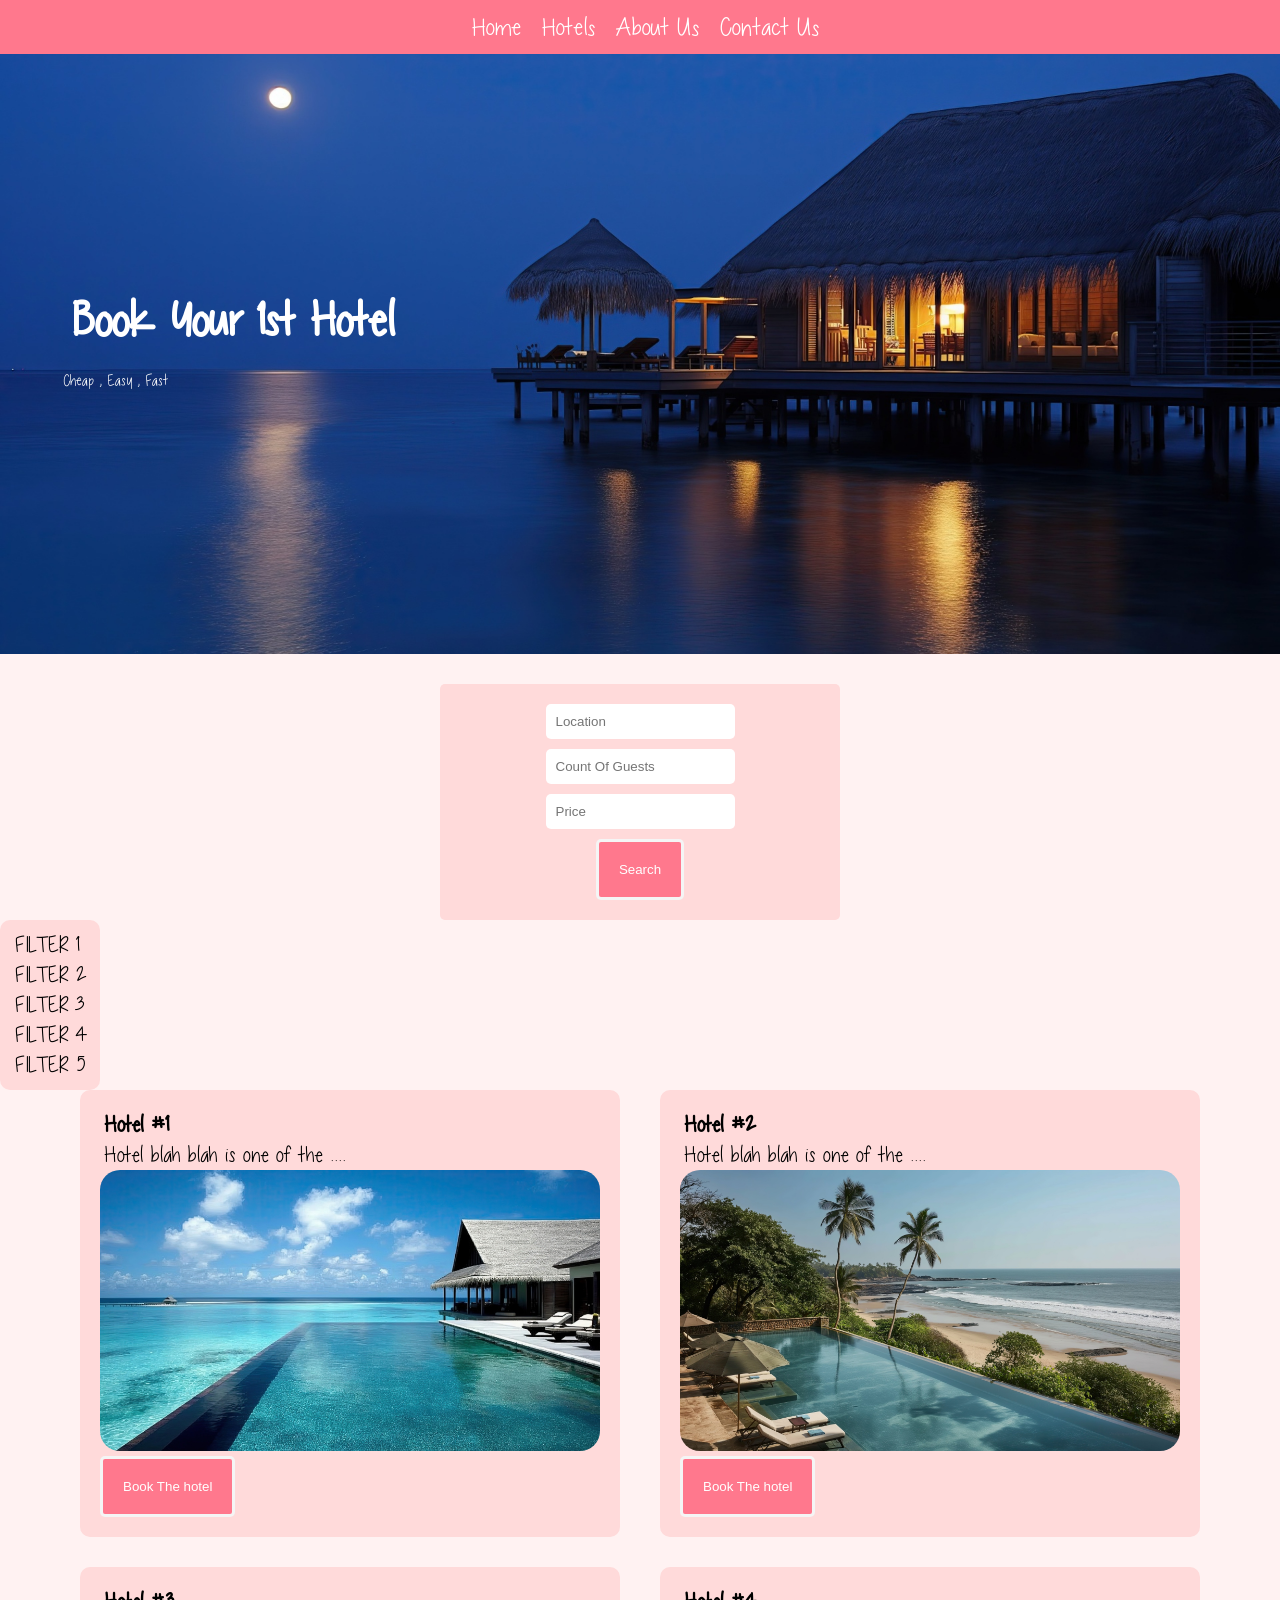
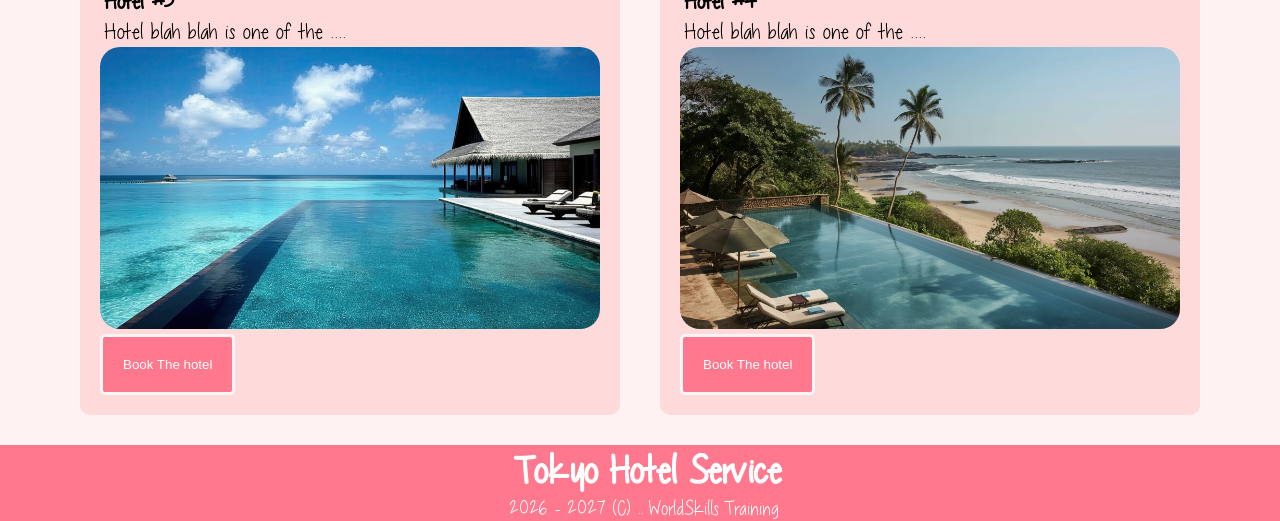
<file: index.html>
<!DOCTYPE html>
<html>
<head>
	<meta charset="utf-8">
	<meta name="viewport" content="width=device-width, initial-scale=1">
	<title>Hotels in Tokyo</title>
	<link rel="stylesheet" type="text/css" href="style.css">
</head>
<body>
	<nav>
		<ul>
			<li>Home</li>
			<li>Hotels</li>
			<li>About Us</li>
			<li>Contact Us</li>

		</ul>
	</nav>
	

	<!-- Main Content  -->
	<main>
		<!-- start hero -->
		<section class="hero">
			<div class="hero-content">
				<h1>Book Your 1st Hotel</h1>
				<p>Cheap , Easy , Fast</p>
			</div>
		</section>
		<!-- end hero -->

		<br><br>
		<!-- search form -->
		<form method="get" class="search-form">
			<input type="text" name="location" id="location" placeholder="Location">
			<input type="text" name="guests" id="guests" placeholder="Count Of Guests">
			<input type="text" name="price" placeholder="Price">	
			<button>Search</button>
		</form>



		<!-- end of search form -->

		<!-- Popular hotels -->

		<section class="popular-hotels">
			
			<div class="filters">
				<p>FILTER 1</p>
				<p>FILTER 2</p>
				<p>FILTER 3</p>
				<p>FILTER 4</p>
				<p>FILTER 5</p>
			</div>


			<div class="cards">
				
				<div class="hotel">
					<h2>Hotel #1</h2>
					<p>Hotel blah blah is one of the ....</p>
					<img src="src/img/hotel_001.jpg">
					<br>	
					<button>Book The hotel</button>
				</div>

				<div class="hotel">
						<h2>Hotel #2</h2>
						<p>Hotel blah blah is one of the ....</p>
						<img src="src/img/hotel_002.jpg">
						<br>
						<button>Book The hotel</button>
				</div>


			</div>
			<br><br>
			<div class="cards">
				
				<div class="hotel">
					<h2>Hotel #3</h2>
					<p>Hotel blah blah is one of the ....</p>
					<img src="src/img/hotel_001.jpg">
					<br>	
					<button>Book The hotel</button>
				</div>

				<div class="hotel">
						<h2>Hotel #4</h2>
						<p>Hotel blah blah is one of the ....</p>
						<img src="src/img/hotel_002.jpg">
						<br>
						<button>Book The hotel</button>
				</div>
			</div>

		</section>
		<br><br>



		<!-- end -->



	</main>
	<!-- Footer Content  -->

	<footer>
		<h1>Tokyo Hotel Service</h1>
		<p>2026 - 2027 (C) .. WorldSkills Training</p>
	</footer>

</body>
</html>
</file>
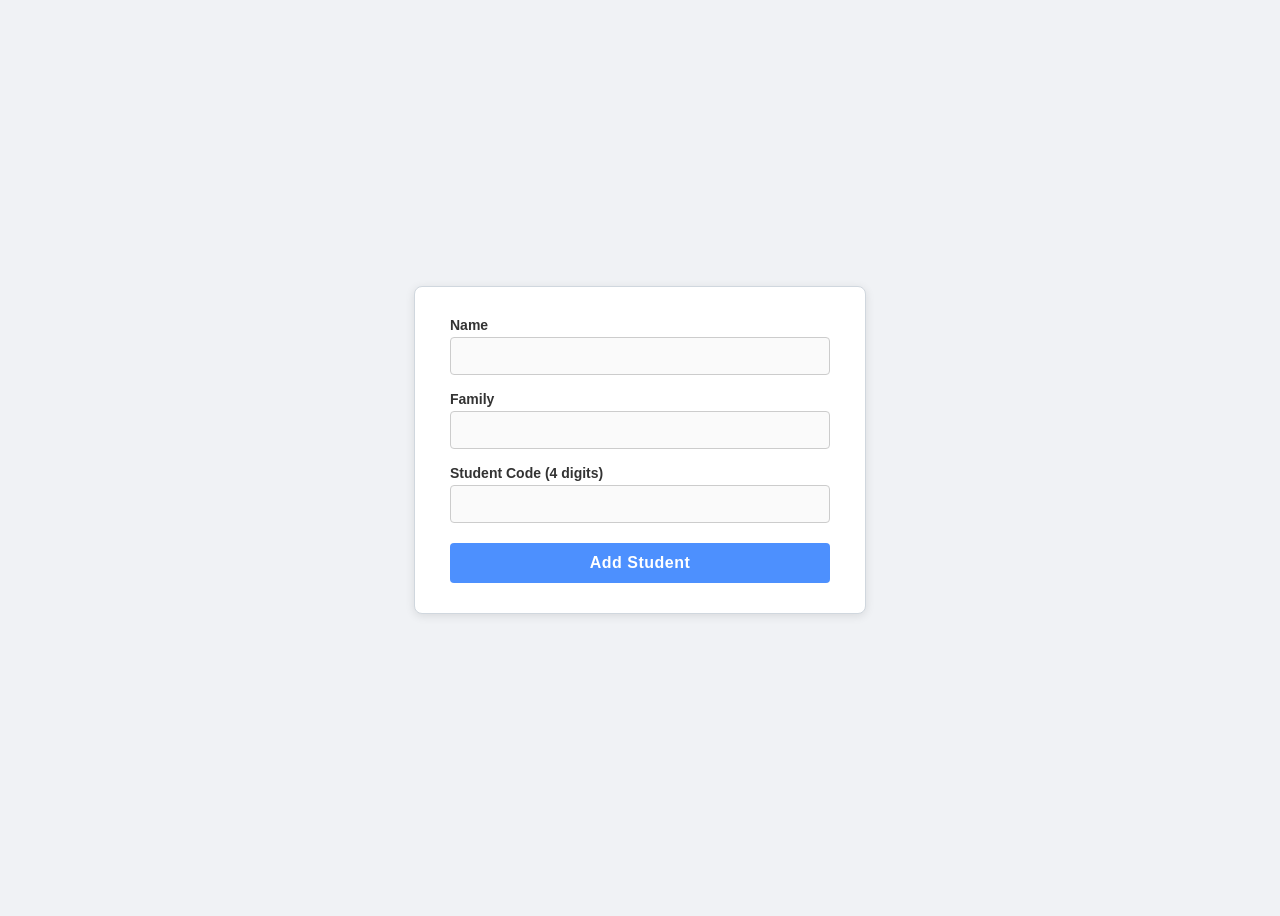
<file: front_end/index.html>
<html>
<head>
    <title>CRUD SYSTEM - WorldSkills</title>
</head>
<style>
       body {
            font-family: 'Segoe UI', Tahoma, Geneva, Verdana, sans-serif;
            background: #f0f2f5;
            display: flex;
            justify-content: center;
            align-items: center;
            min-height: 100vh;
        }

        form {
            background: #ffffff;
            padding: 30px 35px;
            border-radius: 8px;
            box-shadow: 0 2px 10px rgba(0, 0, 0, 0.1);
            width: 380px;
            border: 1px solid #d0d7de;
        }

        form span {
            display: block;
            font-size: 14px;
            font-weight: 600;
            color: #333;
            margin-bottom: 4px;
        }

        form input[type="text"] {
            width: 100%;
            padding: 10px 12px;
            margin-bottom: 16px;
            border: 1px solid #ccc;
            border-radius: 4px;
            font-size: 14px;
            background: #fafafa;
            transition: border 0.2s;
            box-sizing: border-box;
        }

        form input[type="text"]:focus {
            border-color: #4d90fe;
            outline: none;
            background: #fff;
            box-shadow: 0 0 0 2px rgba(77, 144, 254, 0.2);
        }

        form button {
            width: 100%;
            padding: 11px 0;
            background: #4d90fe;
            color: white;
            font-size: 16px;
            font-weight: 600;
            border: none;
            border-radius: 4px;
            cursor: pointer;
            transition: background 0.2s;
            margin-top: 4px;
            letter-spacing: 0.5px;
        }

        form button:hover {
            background: #357ae8;
        }

        form button:active {
            background: #2a65c7;
        }

</style>
<body>

<form id="studentForm">
    <span>Name</span>
    <input type="text" id="name"/>
<br>
    <span>Family</span>
    <input type="text" id="family"/>
<br>
    <span>Student Code (4 digits)</span>
    <input type="text" id="studentCode"/>
<br>
    <button type="submit" >Add Student</button>
</form>


<p style="color:green;"></p>

<script src="src/app.js"></script>
</body>
</html>
</file>
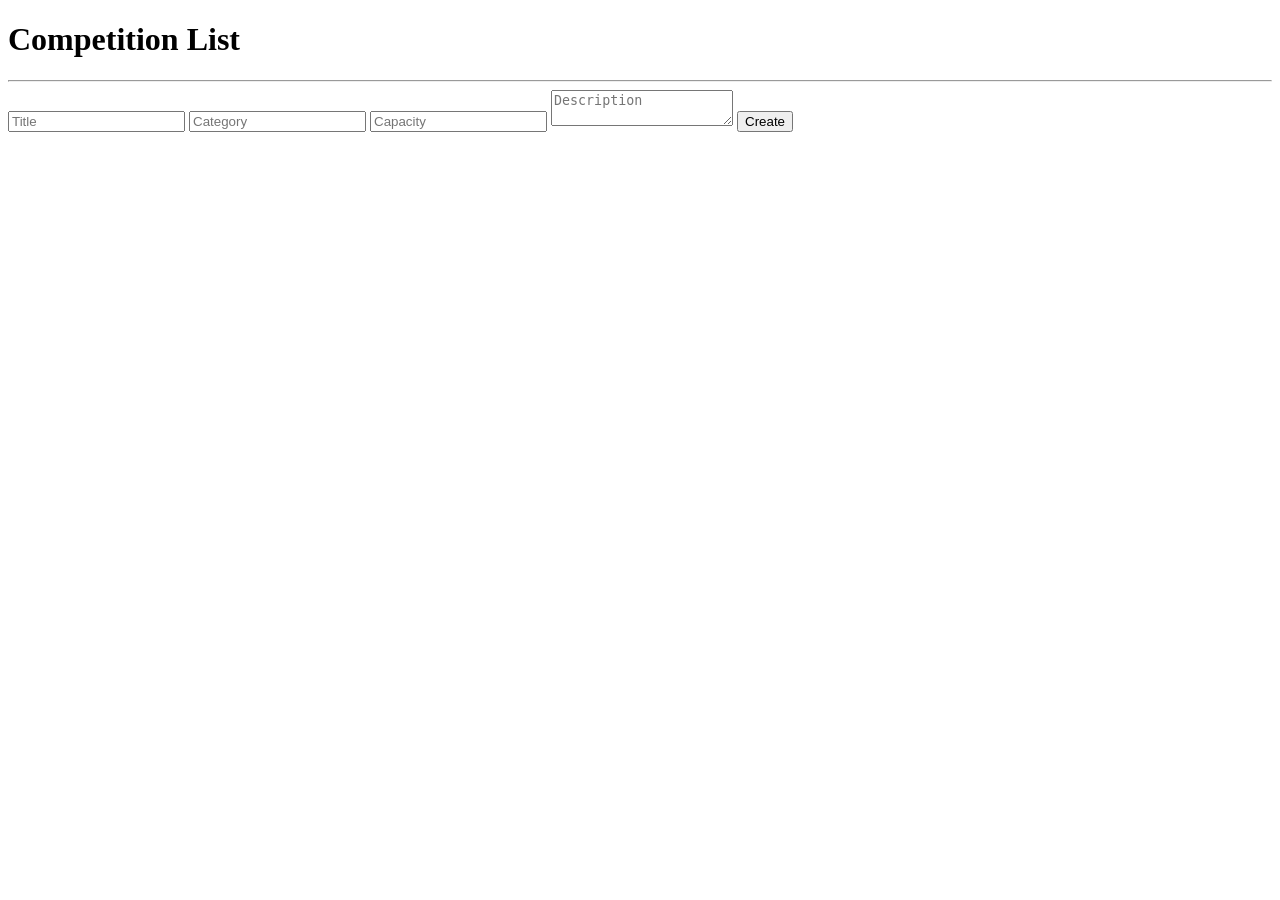
<file: olympiad_frontend/index.html>
<!DOCTYPE html>
<html>
<head>
    <meta charset="UTF-8">
    <title>Competition App</title>
</head>
<body>

    <h1>Competition List</h1>

    <div id="competitions"></div>

    
    
    <hr>
    <form id="competitonForm">
        
        <input type="text" id="title" placeholder="Title">

        <input type="text" id="category" placeholder="Category">

        <input type="number" id="capacity" placeholder="Capacity">

        <textarea id="description" placeholder="Description"></textarea>

        <button type="submit">Create</button>
    
    </form>
    
    
    
    <script src="app.js"></script>
</body>
</html>
</file>
<file: style.css>
@font-face{
	font-family: "eng";
	src: url("src/fonts/font.ttf");
}
*{
	padding: 0;
	box-sizing: border-box;
	margin: 0;
}
body{
	font-family: "eng";
	background-color: #FFF2F2;
}
nav{

	background-color: #FF788D;
/*	border-bottom-right-radius: 10px;
	border-bottom-left-radius: 10px;*/
	padding: 10px;

}

nav ul{
	display: flex;
	gap: 20px;
	list-style: none;
	justify-content: center;
}
nav li{
	font-size: 35px;
	color: white;
}
.hero{
	background-image: url("src/img/hero.jpg");
	min-height: 600px;
	background-position: center;
    background-size: cover;
    display: flex;
    align-items: center;
    padding: 60px;
}
.hero-content {
    max-width: 600px;
    color: white;
}

.hero h1 {
    font-size: 64px;
    margin-bottom: 20px;
}

.hero p {
    font-size: 20px;
    margin-bottom: 30px;
}
.search-form {
    background-color: #FFDADA;
    max-width: 400px;
    margin: auto;
    border-radius: 5px;

    display: flex;
    align-items: center;
    justify-content: center;
    flex-direction: column;
    gap: 10px;
    padding: 20px;
}

.search-form input {
    padding: 10px;
    margin: 0;
    border: none;
    border-radius: 5px;
}
.search-form button{
	background-color: #FF788D;
	color: white;
	border-radius: 5px;
	border: solid whitesmoke;
	padding: 20px;
		transition: 1s;

}
.search-form button:hover{
	background-color: #FFF2F2;
	color: black;
	border-radius: 5px;
	border: solid whitesmoke;
	padding: 20px;
	transition: 1s;
}

.hotel{
	background-color: #FFDADA;
	padding: 20px;
	border-radius: 10px;
	font-size: 20px;
}
.hotel p{
	font-size: 30px;

}
.hotel button{
	background-color: #FF788D;
	color: white;
	border-radius: 5px;
	border: solid whitesmoke;
	padding: 20px;
		transition: 1s;
}
.hotel button:hover{
		background-color: #FFF2F2;
	color: black;
	border-radius: 5px;
	border: solid whitesmoke;
	padding: 20px;
	transition: 1s;
}
.cards img{
	max-width: 500px;
	border-radius: 20px;

}
.cards{
	display: flex;
	gap: 40px;
	justify-content: center;
}

.filters {
    display: flex;
    flex-direction: column;
    position: sticky;
    top: 100px;
    z-index: 9999;
   	font-size: 30px;

   	background-color: #FFDADA;
   	padding: 10px;
   	max-width: 100px;
   	border-radius: 10px;
}
footer{
	color: white;
	background-color: #FF788D;
	font-size: 26px;
	text-align: center;
}
</file>
